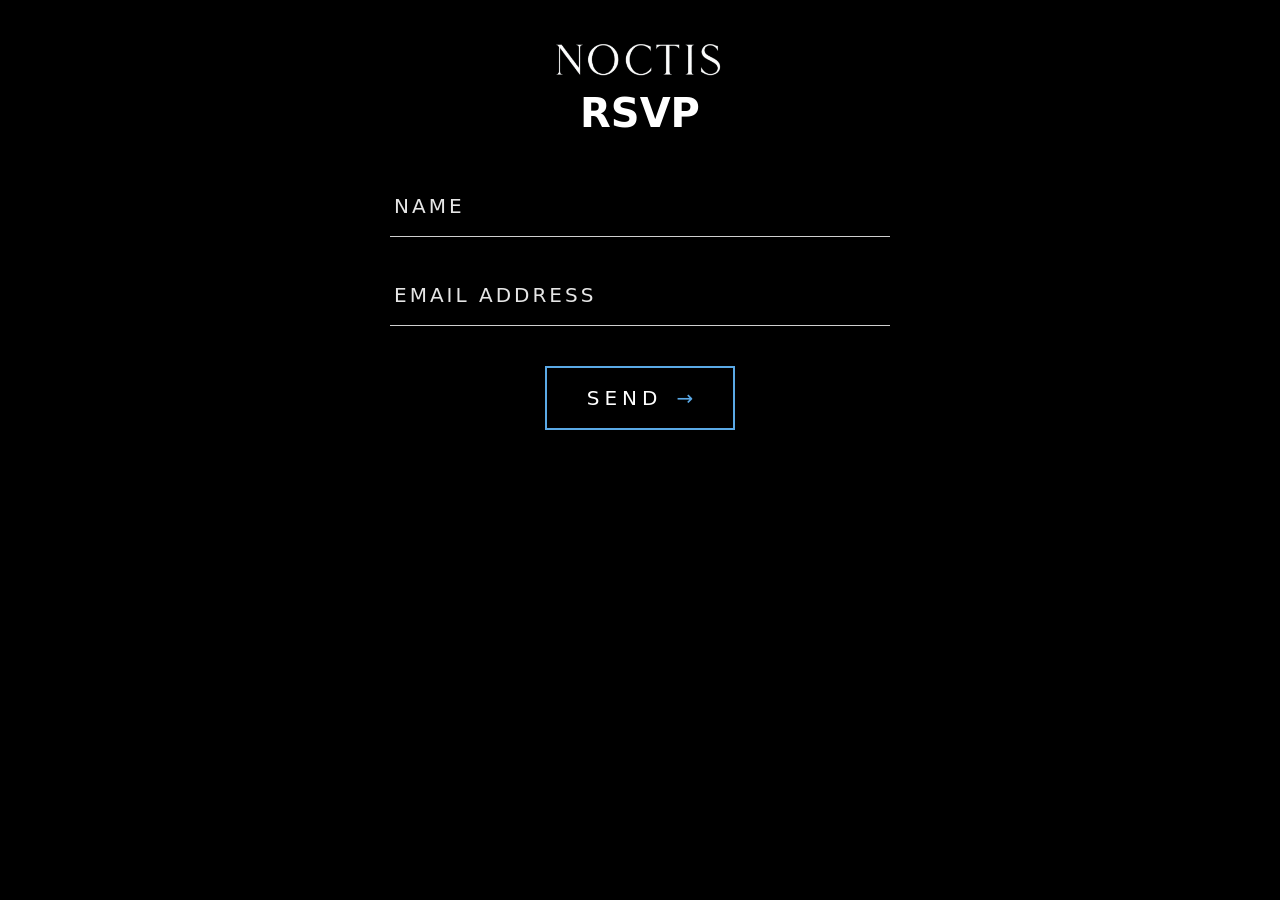
<file: index.html>
<!doctype html>
<html lang="en">
  <head>
    <meta charset="UTF-8" />
    <meta name="viewport" content="width=device-width, initial-scale=1.0" />
    <title>Noctis x FiveWays</title>
    <link rel="icon" href="images/favicon.png" type="image/png" />
    <link rel="stylesheet" href="styles.css" />
  </head>
  <body>
    <img class="logo" src="images/logo.png" alt="Noctis" />

    <h1>RSVP</h1>

    <form id="rsvp-form" action="https://formspree.io/f/xljdkkql" method="POST">
      <input type="text" name="first" placeholder="Name" required />
      <input type="email" name="email" placeholder="Email Address" required />
      <button type="submit">Send</button>
      <p id="form-error" hidden>Something went wrong. Please try again.</p>
    </form>

    <script>
      const form = document.getElementById("rsvp-form");
      const error = document.getElementById("form-error");

      form.addEventListener("submit", async (e) => {
        e.preventDefault();
        error.hidden = true;

        try {
          const response = await fetch(form.action, {
            method: "POST",
            body: new FormData(form),
            headers: { Accept: "application/json" },
          });

          if (response.ok) {
            window.location.href = "bedankt.html";
          } else {
            error.hidden = false;
          }
        } catch {
          error.hidden = false;
        }
      });
    </script>
  </body>
</html>
</file>
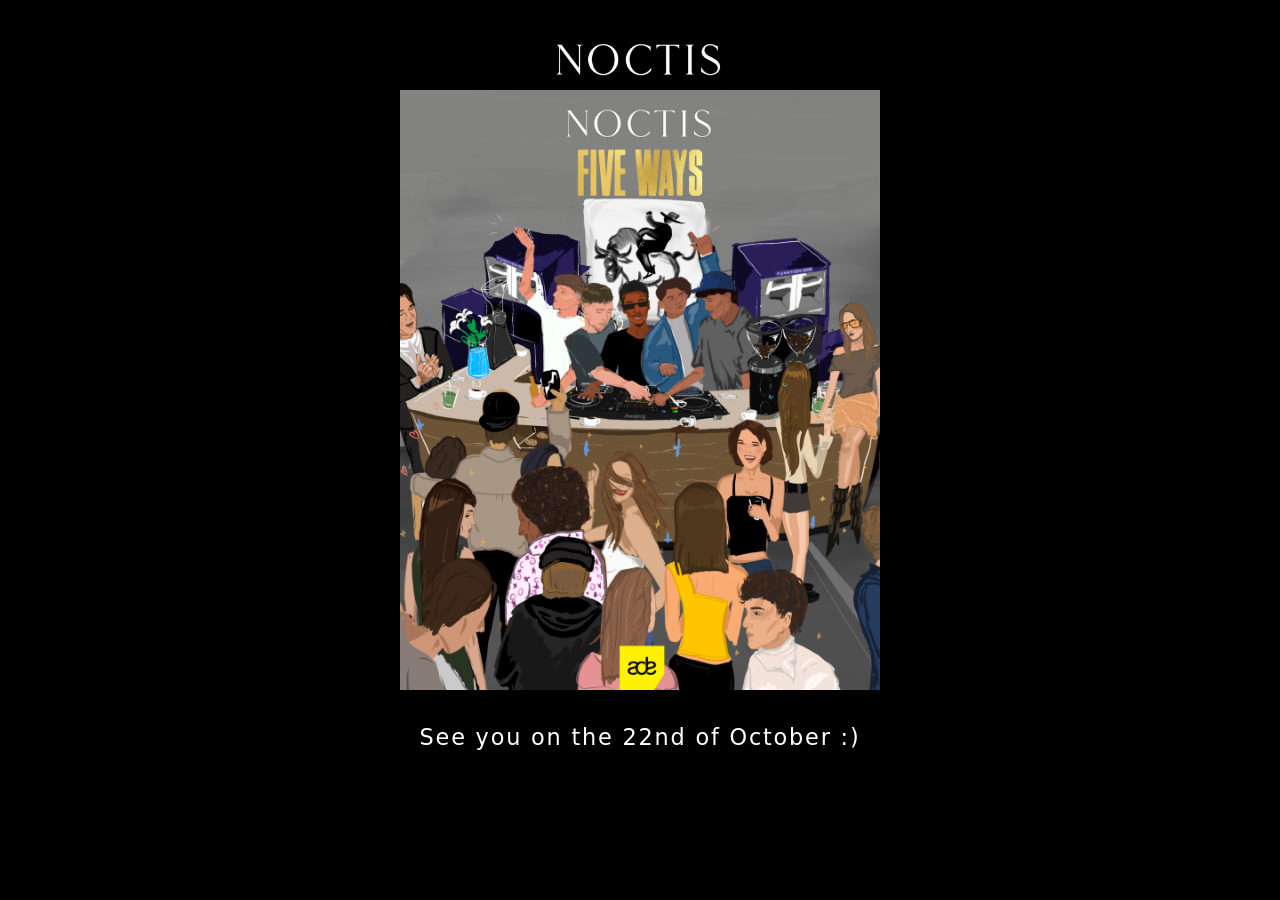
<file: bedankt.html>
<!doctype html>
<html lang="en">
  <head>
    <meta charset="UTF-8" />
    <meta name="viewport" content="width=device-width, initial-scale=1.0" />
    <title>Noctis x Five Ways</title>
    <link rel="icon" href="images/favicon.png" type="image/png" />
    <link rel="stylesheet" href="styles.css" />
  </head>
  <body class="thanks-page">
    <main class="thanks-content">
      <img class="logo" src="images/logo.png" alt="Noctis" />
      <img
        class="poster"
        src="images/Noctis.PNG"
        alt="Noctis Five Ways poster at ADE"
      />
      <h1>See you on the 22nd of October :)</h1>
    </main>
  </body>
</html>
</file>
<file: styles.css>
body {
    background-color: black;
    margin: 0;
    padding: 10px 20px 20px;
    font-family: system-ui, -apple-system, BlinkMacSystemFont, 'Segoe UI', Roboto, Oxygen, Ubuntu, Cantarell, 'Open Sans', 'Helvetica Neue', sans-serif;
}

.logo {
   display: block;
    margin: 0 auto 0;
    width: 100%;
    max-width: 400px;
    aspect-ratio: 5 / 1;
    object-fit: cover;
    object-position: center 46%;
}

h1 {
    margin-top: 0;
    color: white;
    text-align: center;
    font-size: 40px;
}

form {
    max-width: 500px;
    margin: 40px auto 0;
}

input {
    display: block;
    box-sizing: border-box;
    appearance: none;
    -webkit-appearance: none;
    width: 100%;
    background: transparent;
    color: white;
    font-family: inherit;
    font-size: 20px;
    font-weight: 300;
    letter-spacing: 1px;
    padding: 18px 4px;
    border: none;
    border-bottom: 1px solid #cfcfcf;
    border-radius: 0;
    margin-bottom: 28px;
}

input::placeholder {
    color: #e6e6e6;
    text-transform: uppercase;
    letter-spacing: 3px;
    opacity: 1;
}

input:focus {
    outline: none;
    border-bottom: 2px solid white;
}

input:-webkit-autofill {
    -webkit-box-shadow: 0 0 0 1000px black inset;
    -webkit-text-fill-color: white;
}

button {
    display: block;
    appearance: none;
    -webkit-appearance: none;
    margin: 40px auto 0;
    background: transparent;
    color: white;
    border: 2px solid #5aa9e6;
    border-radius: 0;
    font-family: inherit;
    font-size: 20px;
    letter-spacing: 5px;
    text-transform: uppercase;
    padding: 18px 40px;
}

button::after {
    content: "→";
    color: #5aa9e6;
    margin-left: 14px;
    letter-spacing: 0;
}

button:hover {
    opacity: 80%;
    cursor: pointer;
}

#form-error {
    color: white;
    text-align: center;
}

.thanks-page h1 {
    margin: 0;
    padding: 0 20px;
    text-align: center;
    font-size: 22px;
}

 @media (max-width: 600px) {
    input {
        font-size: 16px;
    }

    input::placeholder {
        letter-spacing: 4px;
    }

    button {
        font-size: 16px;
        letter-spacing: 4px;
        padding: 14px 28px;
        border-width: 1.5px;
    }

    button::after {
        margin-left: 10px;
    }

    .thanks-page h1 {
        font-size: 18px;
    }
}

.thanks-page .poster {
  display: block;
  width: 100%;
  max-width: 480px;
  height: auto;
  margin: 0 auto 32px;
}

.thanks-page h1 {
  margin: 0;
  font-size: 1.4rem;
  font-weight: 400;
  letter-spacing: 0.08em;
  line-height: 1.4;
}
</file>
